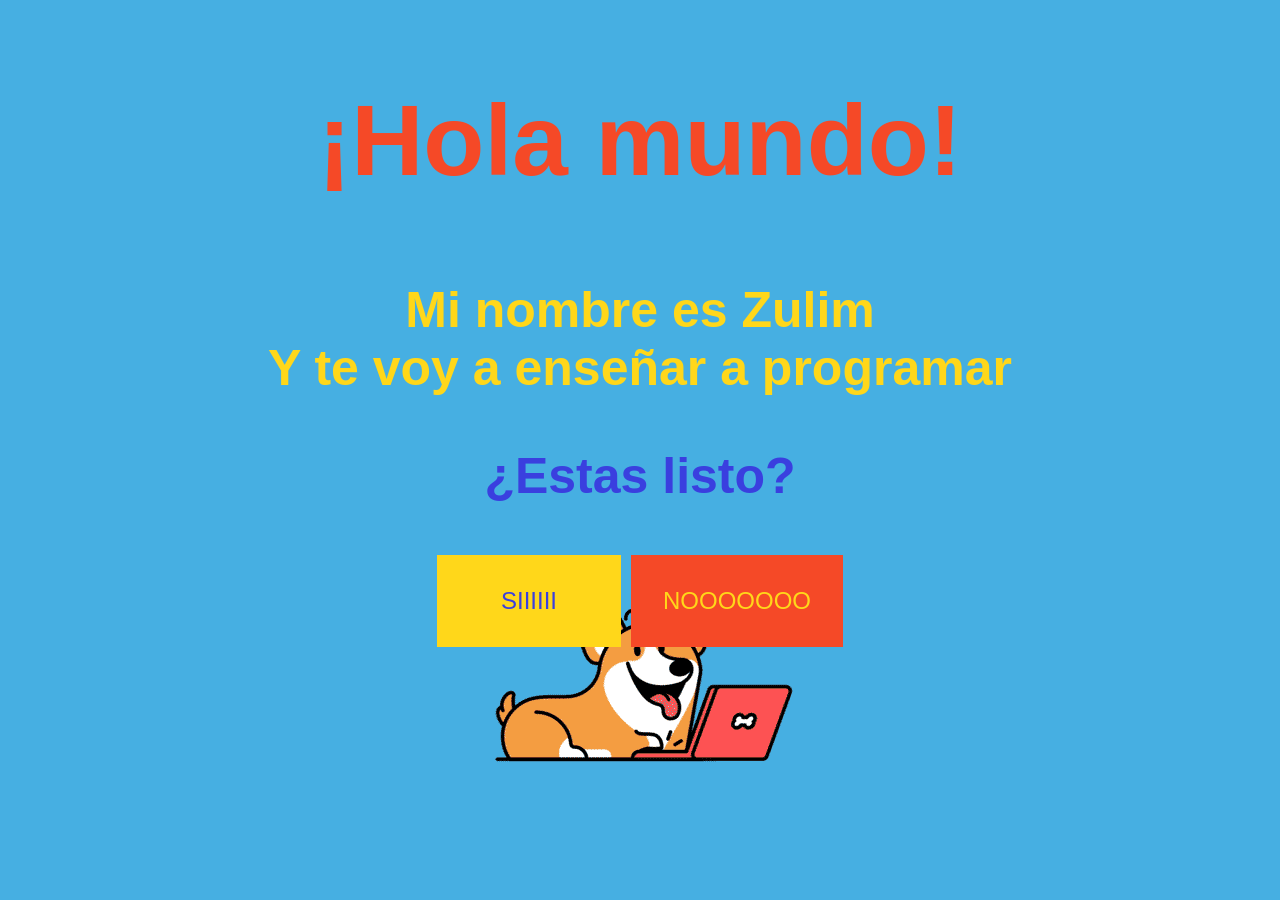
<file: index.html>
<!DOCTYPE html>
<html lang="en">
<head>
  <meta charset="UTF-8">
  <meta name="viewport" content="width=device-width, initial-scale=1.0">
  <title>Hola mundo!</title>
  <link rel="stylesheet" href="styles.css">
</head>
<body>
  <section>
  <h1>¡Hola mundo!</h1>
  <h2>Mi nombre es Zulim</h2>
  <h2>Y te voy a enseñar a programar</h2>
  <h3>¿Estas listo?</h3>
  <div>
  <a href="boton-si.html" class="boton-1">
    SIIIIII
  </a>
  <a href="boton-no.html" class="boton-2">
        NOOOOOOO
  </a>
  </div>
  </section>


</body>
</html>
</file>
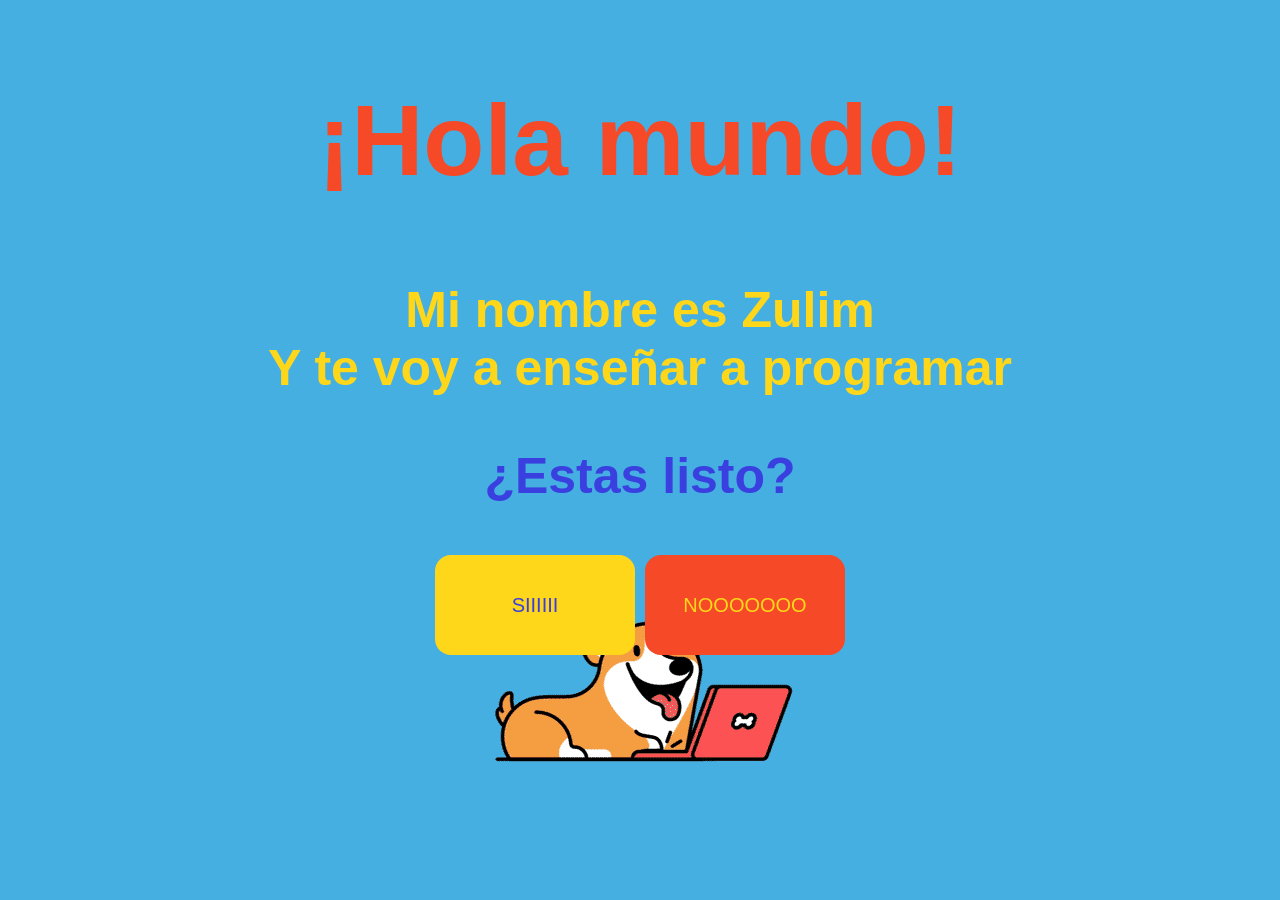
<file: bienvenida/index.html>
<!DOCTYPE html>
<html lang="en">
<head>
  <meta charset="UTF-8">
  <meta name="viewport" content="width=device-width, initial-scale=1.0">
  <title>Hola mundo!</title>
  <link rel="stylesheet" href="styles.css">
</head>
<body>
  <section>
  <h1>¡Hola mundo!</h1>
  <h2>Mi nombre es Zulim</h2>
  <h2>Y te voy a enseñar a programar</h2>
  <h3>¿Estas listo?</h3>
  <div>
  <a href="boton-si.html">
    <button class="boton-1">
    SIIIIII
    </button>
  </a>
  <a href="boton-no.html">
    <button class="boton-2">
        NOOOOOOO
    </button>
  </a>
  </div>
  </section>


</body>
</html>
</file>
<file: styles.css>
body{
  background-image:url(perrito+.gif) ;
  background-color: #46afe2;
  background-position: bottom;
  background-repeat: no-repeat;
  color: white;
  margin: 0;
  font-family: 'Gill Sans', 'Gill Sans MT', Calibri, 'Trebuchet MS', sans-serif;
}
section{
  width: 100%;
  height: 100vh;
  display: flex;
  flex-direction: column;
  align-items: center;
  justify-content: start;
}
div{
  width: 100%;
  display: flex;
  flex-direction: row;
  justify-content: center;
  align-items: center;
  gap: 10px;
}
h1{
  color: #F54927;
  font-size: 100px;
}
h2{
  color:#FFD71A;
  font-size: 50px;
  margin: 0;
}
h3{
  color: #3A3FDF;
  font-size: 50px;
}
button{
  width: 200px;
  height: 100px;
  font-size: 20px;
  border-radius: 1rem;
  border: none;
  cursor: pointer;
}
a{
  text-decoration: none;
  font-size: 1.5rem;
}
.boton-1{
  padding: 2rem 4rem;
  background-color: #FFD71A;
  color: #3A3FDF;
}
.boton-1:hover{
  background-color: #3A3FDF;
  color:#FFD71A;
}
.boton-2{
  padding: 2rem;
  background-color: #F54927;
  color: #FFD71A;
}
.boton-2:hover{
  background-color: #3A3FDF;
  color:white;
}
</file>
<file: bienvenida/styles.css>
body{
  background-image:url(perrito+.gif) ;
  background-color: #46afe2;
  background-position: bottom;
  background-repeat: no-repeat;
  color: white;
  margin: 0;
  font-family: 'Gill Sans', 'Gill Sans MT', Calibri, 'Trebuchet MS', sans-serif;
}
section{
  width: 100%;
  height: 100vh;
  display: flex;
  flex-direction: column;
  align-items: center;
  justify-content: start;
}
div{
  width: 100%;
  display: flex;
  flex-direction: row;
  justify-content: center;
  align-items: center;
  gap: 10px;
}
h1{
  color: #F54927;
  font-size: 100px;
}
h2{
  color:#FFD71A;
  font-size: 50px;
  margin: 0;
}
h3{
  color: #3A3FDF;
  font-size: 50px;
}
button{
  width: 200px;
  height: 100px;
  font-size: 20px;
  border-radius: 1rem;
  border: none;
  cursor: pointer;
}
.boton-1{
  background-color: #FFD71A;
  color: #3A3FDF;
}
.boton-1:hover{
  background-color: #3A3FDF;
  color:#FFD71A;
}
.boton-2{
  background-color: #F54927;
  color: #FFD71A;
}
.boton-2:hover{
  background-color: #3A3FDF;
  color:white;
}
</file>
